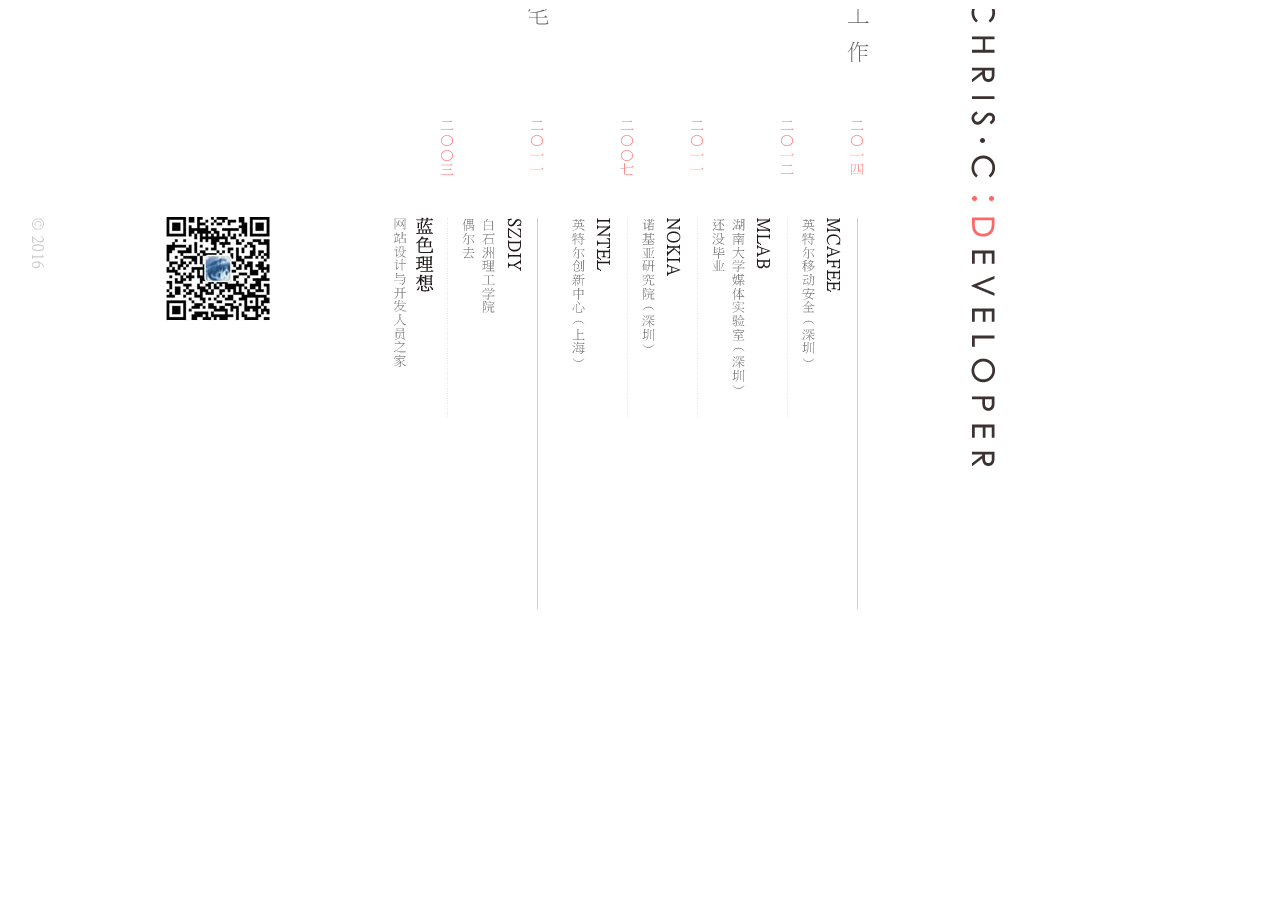
<file: index.htm>
<!DOCTYPE HTML PUBLIC "-//W3C//DTD HTML 4.01 Transitional//EN" "http://www.w3.org/TR/html4/loose.dtd">
<!-- saved from url=(0014)about:internet -->
<html>
<head>
<title>index.gif</title>
<meta http-equiv="Content-Type" content="text/html; charset=utf-8">
<!--Fireworks CS3 Dreamweaver CS3 target.  Created Sun Apr 10 14:54:14 GMT+0800 (China Standard Time) 2016-->
<script language="JavaScript">
<!--
function MM_findObj(n, d) { //v4.01
  var p,i,x;  if(!d) d=document; if((p=n.indexOf("?"))>0&&parent.frames.length) {
    d=parent.frames[n.substring(p+1)].document; n=n.substring(0,p);}
  if(!(x=d[n])&&d.all) x=d.all[n]; for (i=0;!x&&i<d.forms.length;i++) x=d.forms[i][n];
  for(i=0;!x&&d.layers&&i<d.layers.length;i++) x=MM_findObj(n,d.layers[i].document);
  if(!x && d.getElementById) x=d.getElementById(n); return x;
}
function MM_swapImage() { //v3.0
  var i,j=0,x,a=MM_swapImage.arguments; document.MM_sr=new Array; for(i=0;i<(a.length-2);i+=3)
   if ((x=MM_findObj(a[i]))!=null){document.MM_sr[j++]=x; if(!x.oSrc) x.oSrc=x.src; x.src=a[i+2];}
}
function MM_swapImgRestore() { //v3.0
  var i,x,a=document.MM_sr; for(i=0;a&&i<a.length&&(x=a[i])&&x.oSrc;i++) x.src=x.oSrc;
}

function MM_preloadImages() { //v3.0
  var d=document; if(d.images){ if(!d.MM_p) d.MM_p=new Array();
    var i,j=d.MM_p.length,a=MM_preloadImages.arguments; for(i=0; i<a.length; i++)
    if (a[i].indexOf("#")!=0){ d.MM_p[j]=new Image; d.MM_p[j++].src=a[i];}}
}

//-->
</script>
</head>
<body bgcolor="#ffffff" onLoad="MM_preloadImages('img/index_r1_c11_f2.gif','img/index_r2_c2_f2.jpg','img/index_r2_c4_f2.gif','img/index_r2_c5_f2.gif','img/index_r2_c6_f2.gif','img/index_r2_c7_f2.gif','img/index_r2_c8_f2.gif','img/index_r2_c9_f2.gif');">
<table border="0" cellpadding="0" cellspacing="0" width="1000">
<!-- fwtable fwsrc="feng4ever3.png" fwpage="页面 1" fwbase="index.gif" fwstyle="Dreamweaver" fwdocid = "1880592705" fwnested="0" -->
  <tr>
   <td><img src="img/spacer.gif" width="150" height="1" border="0" alt=""></td>
   <td><img src="img/spacer.gif" width="120" height="1" border="0" alt=""></td>
   <td><img src="img/spacer.gif" width="80" height="1" border="0" alt=""></td>
   <td><img src="img/spacer.gif" width="90" height="1" border="0" alt=""></td>
   <td><img src="img/spacer.gif" width="90" height="1" border="0" alt=""></td>
   <td><img src="img/spacer.gif" width="90" height="1" border="0" alt=""></td>
   <td><img src="img/spacer.gif" width="70" height="1" border="0" alt=""></td>
   <td><img src="img/spacer.gif" width="90" height="1" border="0" alt=""></td>
   <td><img src="img/spacer.gif" width="70" height="1" border="0" alt=""></td>
   <td><img src="img/spacer.gif" width="80" height="1" border="0" alt=""></td>
   <td><img src="img/spacer.gif" width="70" height="1" border="0" alt=""></td>
   <td><img src="img/spacer.gif" width="1" height="1" border="0" alt=""></td>
  </tr>

  <tr>
   <td colspan="10"><img name="index_r1_c1" src="img/index_r1_c1.gif" width="930" height="200" border="0" alt=""></td>
   <td rowspan="3"><a href="javascript:;" target="_blank" onMouseOut="MM_swapImgRestore();" onMouseOver="MM_swapImage('index_r1_c11','','img/index_r1_c11_f2.gif',1);"><img name="index_r1_c11" src="img/index_r1_c11.gif" width="70" height="600" border="0" alt=""></a></td>
   <td><img src="img/spacer.gif" width="1" height="200" border="0" alt=""></td>
  </tr>
  <tr>
   <td rowspan="2"><img name="index_r2_c1" src="img/index_r2_c1.gif" width="150" height="400" border="0" alt=""></td>
   <td><a href="javascript:;" target="_blank" onMouseOut="MM_swapImgRestore();" onMouseOver="MM_swapImage('index_r2_c2','','img/index_r2_c2_f2.jpg',1);"><img name="index_r2_c2" src="img/index_r2_c2.jpg" width="120" height="120" border="0" alt=""></a></td>
   <td rowspan="2"><img name="index_r2_c3" src="img/index_r2_c3.gif" width="80" height="400" border="0" alt=""></td>
   <td rowspan="2"><a href="http://www.blueidea.com" target="_blank" onMouseOut="MM_swapImgRestore();" onMouseOver="MM_swapImage('index_r2_c4','','img/index_r2_c4_f2.gif',1);"><img name="index_r2_c4" src="img/index_r2_c4.gif" width="90" height="400" border="0" alt=""></a></td>
   <td rowspan="2"><a href="http://www.szdiy.org" target="_blank" onMouseOut="MM_swapImgRestore();" onMouseOver="MM_swapImage('index_r2_c5','','img/index_r2_c5_f2.gif',1);"><img name="index_r2_c5" src="img/index_r2_c5.gif" width="90" height="400" border="0" alt=""></a></td>
   <td rowspan="2"><a href="http://www.intel.com" target="_blank" onMouseOut="MM_swapImgRestore();" onMouseOver="MM_swapImage('index_r2_c6','','img/index_r2_c6_f2.gif',1);"><img name="index_r2_c6" src="img/index_r2_c6.gif" width="90" height="400" border="0" alt=""></a></td>
   <td rowspan="2"><a href="http://www.nokia.com" target="_blank" onMouseOut="MM_swapImgRestore();" onMouseOver="MM_swapImage('index_r2_c7','','img/index_r2_c7_f2.gif',1);"><img name="index_r2_c7" src="img/index_r2_c7.gif" width="70" height="400" border="0" alt=""></a></td>
   <td rowspan="2"><a href="javascript:;" onMouseOut="MM_swapImgRestore();" onMouseOver="MM_swapImage('index_r2_c8','','img/index_r2_c8_f2.gif',1);"><img name="index_r2_c8" src="img/index_r2_c8.gif" width="90" height="400" border="0" alt=""></a></td>
   <td rowspan="2"><a href="http://www.intel.com" target="_blank" onMouseOut="MM_swapImgRestore();" onMouseOver="MM_swapImage('index_r2_c9','','img/index_r2_c9_f2.gif',1);"><img name="index_r2_c9" src="img/index_r2_c9.gif" width="70" height="400" border="0" alt=""></a></td>
   <td rowspan="2"><img name="index_r2_c10" src="img/index_r2_c10.gif" width="80" height="400" border="0" alt=""></td>
   <td><img src="img/spacer.gif" width="1" height="120" border="0" alt=""></td>
  </tr>
  <tr>
   <td><img name="index_r3_c2" src="img/index_r3_c2.gif" width="120" height="280" border="0" alt=""></td>
   <td><img src="img/spacer.gif" width="1" height="280" border="0" alt=""></td>
  </tr>
</table>
</body>
</html>
</file>
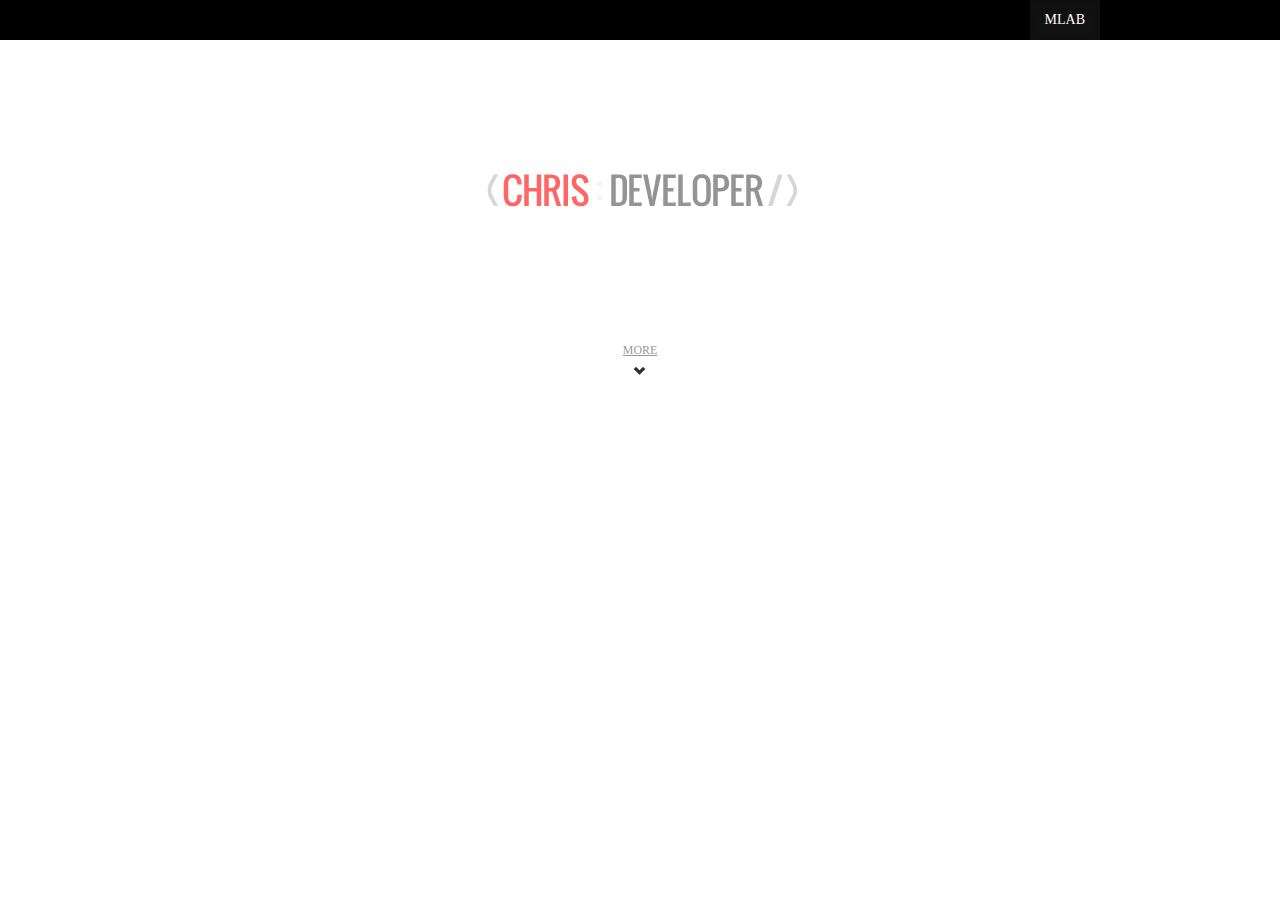
<file: archive/index.html>
<!DOCTYPE html>
<html lang="en">
<head>
  <meta charset="utf-8">
  <title>FENG4EVER / CHRIS.C</title>
  <meta name="viewport" content="width=device-width, initial-scale=1.0">
  <meta name="description" content="chris.c personal website">
  <meta name="author" content="feng4ever">

  <!-- Le styles -->
  <link href="css/bootstrap.12.min.css" rel="stylesheet">

  <style>
    body {font-family: "微软雅黑";color:#000;text-align:center;/*background:transparent url(img/body.png) no-repeat -100px top ;*/}
    a{color:#999;text-decoration: underline;}

    a.cc {margin-top:40px;height:300px;background:transparent url(img/logo.png) no-repeat center center ;}
    nav.cc,footer.cc {border-bottom:1px solid rgba(0,0,0,0.1);border-top:1px solid rgba(0,0,0,0.1);padding:4px 0;}
    nav.cc h2{font-size:18px;line-height:30px;font-weight: normal;color:#CCC}
    footer.cc a{font-size:18px;line-height:40px;font-weight: normal;color:#666}
    .navbar .brand{display:none;}
    .navbar-inverse .btn-navbar{background: #000;border-width:0;box-shadow:none}
    .navbar-inverse .navbar-inner{background: #000;border-width:0;box-shadow: none}
    .navbar-fixed-top{/*position: relative;*/}
    .WB_loginButton a.login_b {line-height: 40px;color:#FFF;}
    section.cc{padding-top: 40px;padding-bottom:20px;}
    article.cc{margin-bottom:40px;}
    article.cc h4{font-weight:bold; }
    article.cc aside h5{font-weight:normal; color:#CCC;text-align:right;}
    article.cc aside h6{font-weight:normal; color:rgba(122,122,122,0.5);text-align:right;}
    .footer-links{margin-bottom:160px;line-height:60px;color:#CCC}
    dd{margin:0;margin-bottom:10px;}
    dd:hover span{display: inline}
    dd span{display: none}
    blockquote p{font-size:14px;line-height: 20px;}
    #users_show{position: relative;}
    #users_show img{position:absolute;left:-70px;top:-10px;}
    a.cc{
      display: block;}
   i{
      -webkit-animation-name: idle; 
      -webkit-animation-duration: 1s;
      -webkit-animation-timing-function: ease-out;  
      -webkit-animation-direction: alternate;  
      -webkit-animation-iteration-count: 99999;  
    }
    @-webkit-keyframes idle {  
        0% {opacity:0; }  
        100% {opacity:100;}  
    }  
    @media (min-width: 980px){
        /*body>a.cc {background-position:60px center ;}*/  
        .navbar .nav{float:right}
    }
    @media (max-width: 979px){
        body{/*background:transparent url(img/body.png) no-repeat -200px top ;*/}
        body>a.cc {margin-top:0;height:320px;background-position:center center ;}
        .navbar .nav{padding:0 15px}
        .navbar .brand{margin-left:5px;}

    }
    @media (max-width: 767px){
        body{/*background:transparent url(img/body.png) no-repeat -300px top ;*/}
        body>a.cc a.page-next {float: right}
        body>a.cc a.page-prev {float: left}
        body>a.cc {height:220px;background:transparent url(img/logo.png) no-repeat center center ;}
        body>nav.cc h2{text-align: center}
    }
  </style>

  <!-- Le HTML5 shim, for IE6-8 support of HTML5 elements -->
  <!--[if lt IE 9]>
  <script src="http://html5shim.googlecode.com/svn/trunk/html5.js"></script>
  <![endif]-->
  <!--[if IE 6]>    
  <link href="css/ie6.min.css" rel="stylesheet">
  <![endif]-->
  <!-- Le fav and touch icons -->
  <link rel="shortcut icon" href="ico/favicon.ico">
  <link rel="apple-touch-icon-precomposed" sizes="144x144" href="ico/apple-touch-icon-144-precomposed.png">
  <link rel="apple-touch-icon-precomposed" sizes="114x114" href="ico/apple-touch-icon-114-precomposed.png">
  <link rel="apple-touch-icon-precomposed" sizes="72x72" href="ico/apple-touch-icon-72-precomposed.png">
  <link rel="apple-touch-icon-precomposed" href="ico/apple-touch-icon-57-precomposed.png"></head>
<body>


  <div class="navbar navbar-inverse navbar-fixed-top">
    <div class="navbar-inner">
      <div class="container">
        <a class="btn btn-navbar" data-toggle="collapse" data-target=".nav-collapse">
          <span class="icon-bar"></span>
          <span class="icon-bar"></span>
          <span class="icon-bar"></span>
        </a>
        <a class="brand " href="#"> <b>CHRIS.C</b>
        </a>
        <div id="wb_connect_btn" class="pull-left"></div>
        <div class="nav-collapse collapse">
          <ul class="nav">
            <li class="active" >
              <a href="?" >MLAB</a>
            </li>
          </ul>
        </div>
        
         </div>
    </div>
  </div>

  <a class="cc container" href="http://masklab.net"></a>
  <a class="container" href="http://masklab.net"><small>MORE</small><br/><i class="icon-chevron-down"></i></a>

  <!-- Le javascript
    ================================================== -->
  <!-- Placed at the end of the document so the pages load faster -->
  <script src="js/jquery.js"></script>
  <script src="js/bootstrap.min.js"></script>
  <script src="js/ie6.min.js"></script>

</body>
</html>
</file>
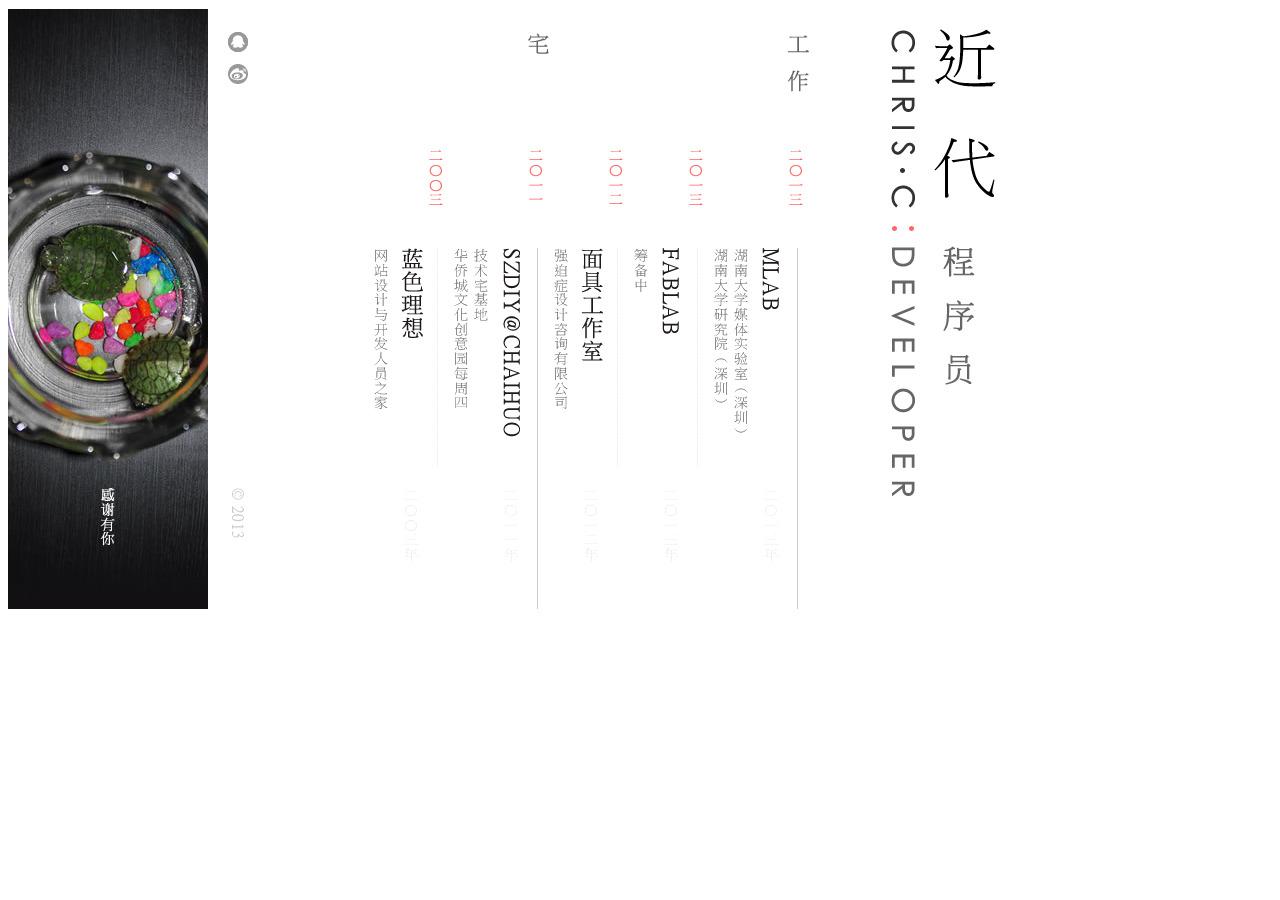
<file: v1/index.htm>
<!DOCTYPE HTML PUBLIC "-//W3C//DTD HTML 4.01 Transitional//EN" "http://www.w3.org/TR/html4/loose.dtd">
<!-- saved from url=(0014)about:internet -->
<html>
<head>
<title>index.gif</title>
<meta http-equiv="Content-Type" content="text/html; charset=utf-8">
<!--Fireworks CS3 Dreamweaver CS3 target.  Created Sun Mar 10 23:35:40 GMT+0800 2013-->
<script language="JavaScript">
<!--
function MM_findObj(n, d) { //v4.01
  var p,i,x;  if(!d) d=document; if((p=n.indexOf("?"))>0&&parent.frames.length) {
    d=parent.frames[n.substring(p+1)].document; n=n.substring(0,p);}
  if(!(x=d[n])&&d.all) x=d.all[n]; for (i=0;!x&&i<d.forms.length;i++) x=d.forms[i][n];
  for(i=0;!x&&d.layers&&i<d.layers.length;i++) x=MM_findObj(n,d.layers[i].document);
  if(!x && d.getElementById) x=d.getElementById(n); return x;
}
function MM_swapImage() { //v3.0
  var i,j=0,x,a=MM_swapImage.arguments; document.MM_sr=new Array; for(i=0;i<(a.length-2);i+=3)
   if ((x=MM_findObj(a[i]))!=null){document.MM_sr[j++]=x; if(!x.oSrc) x.oSrc=x.src; x.src=a[i+2];}
}
function MM_swapImgRestore() { //v3.0
  var i,x,a=document.MM_sr; for(i=0;a&&i<a.length&&(x=a[i])&&x.oSrc;i++) x.src=x.oSrc;
}

function MM_preloadImages() { //v3.0
  var d=document; if(d.images){ if(!d.MM_p) d.MM_p=new Array();
    var i,j=d.MM_p.length,a=MM_preloadImages.arguments; for(i=0; i<a.length; i++)
    if (a[i].indexOf("#")!=0){ d.MM_p[j]=new Image; d.MM_p[j++].src=a[i];}}
}

//-->
</script>
</head>
<body bgcolor="#ffffff" onLoad="MM_preloadImages('img/index_r2_c3_f2.gif','img/index_r4_c5_f2.gif','img/index_r4_c6_f2.gif','img/index_r4_c7_f2.gif','img/index_r4_c8_f2.gif','img/index_r4_c9_f2.gif');">
<table border="0" cellpadding="0" cellspacing="0" width="1000">
<!-- fwtable fwsrc="feng4ever1.png" fwpage="页面 1" fwbase="index.gif" fwstyle="Dreamweaver" fwdocid = "1880592705" fwnested="0" -->
  <tr>
   <td><img src="img/spacer.gif" width="200" height="1" border="0" alt=""></td>
   <td><img src="img/spacer.gif" width="20" height="1" border="0" alt=""></td>
   <td><img src="img/spacer.gif" width="20" height="1" border="0" alt=""></td>
   <td><img src="img/spacer.gif" width="110" height="1" border="0" alt=""></td>
   <td><img src="img/spacer.gif" width="80" height="1" border="0" alt=""></td>
   <td><img src="img/spacer.gif" width="100" height="1" border="0" alt=""></td>
   <td><img src="img/spacer.gif" width="80" height="1" border="0" alt=""></td>
   <td><img src="img/spacer.gif" width="80" height="1" border="0" alt=""></td>
   <td><img src="img/spacer.gif" width="100" height="1" border="0" alt=""></td>
   <td><img src="img/spacer.gif" width="210" height="1" border="0" alt=""></td>
   <td><img src="img/spacer.gif" width="1" height="1" border="0" alt=""></td>
  </tr>

  <tr>
   <td rowspan="4"><img name="index_r1_c1" src="img/index_r1_c1.jpg" width="200" height="600" border="0" alt=""></td>
   <td colspan="9"><img name="index_r1_c2" src="img/index_r1_c2.gif" width="800" height="55" border="0" alt=""></td>
   <td><img src="img/spacer.gif" width="1" height="55" border="0" alt=""></td>
  </tr>
  <tr>
   <td rowspan="3"><img name="index_r2_c2" src="img/index_r2_c2.gif" width="20" height="545" border="0" alt=""></td>
   <td><a href="http://weibo.com/feng4ever" target="_blank" onMouseOut="MM_swapImgRestore();" onMouseOver="MM_swapImage('index_r2_c3','','img/index_r2_c3_f2.gif',1);"><img name="index_r2_c3" src="img/index_r2_c3.gif" width="20" height="20" border="0" alt=""></a></td>
   <td rowspan="2" colspan="7"><img name="index_r2_c4" src="img/index_r2_c4.gif" width="760" height="145" border="0" alt=""></td>
   <td><img src="img/spacer.gif" width="1" height="20" border="0" alt=""></td>
  </tr>
  <tr>
   <td rowspan="2"><img name="index_r3_c3" src="img/index_r3_c3.gif" width="20" height="525" border="0" alt=""></td>
   <td><img src="img/spacer.gif" width="1" height="125" border="0" alt=""></td>
  </tr>
  <tr>
   <td><img name="index_r4_c4" src="img/index_r4_c4.gif" width="110" height="400" border="0" alt=""></td>
   <td><a href="http://bbs.blueidea.com" target="_blank" onMouseOut="MM_swapImgRestore();" onMouseOver="MM_swapImage('index_r4_c5','','img/index_r4_c5_f2.gif',1);"><img name="index_r4_c5" src="img/index_r4_c5.gif" width="80" height="400" border="0" alt=""></a></td>
   <td><a href="http://www.szdiy.org" target="_blank" onMouseOut="MM_swapImgRestore();" onMouseOver="MM_swapImage('index_r4_c6','','img/index_r4_c6_f2.gif',1);"><img name="index_r4_c6" src="img/index_r4_c6.gif" width="100" height="400" border="0" alt=""></a></td>
   <td><a href="http://masklab.net" target="_blank" onMouseOut="MM_swapImgRestore();" onMouseOver="MM_swapImage('index_r4_c7','','img/index_r4_c7_f2.gif',1);"><img name="index_r4_c7" src="img/index_r4_c7.gif" width="80" height="400" border="0" alt=""></a></td>
   <td><a href="javascript:;" onMouseOut="MM_swapImgRestore();" onMouseOver="MM_swapImage('index_r4_c8','','img/index_r4_c8_f2.gif',1);"><img name="index_r4_c8" src="img/index_r4_c8.gif" width="80" height="400" border="0" alt=""></a></td>
   <td><a href="http://mlab.cn" target="_blank" onMouseOut="MM_swapImgRestore();" onMouseOver="MM_swapImage('index_r4_c9','','img/index_r4_c9_f2.gif',1);"><img name="index_r4_c9" src="img/index_r4_c9.gif" width="100" height="400" border="0" alt=""></a></td>
   <td><img name="index_r4_c10" src="img/index_r4_c10.gif" width="210" height="400" border="0" alt=""></td>
   <td><img src="img/spacer.gif" width="1" height="400" border="0" alt=""></td>
  </tr>
</table>
</body>
</html>
</file>
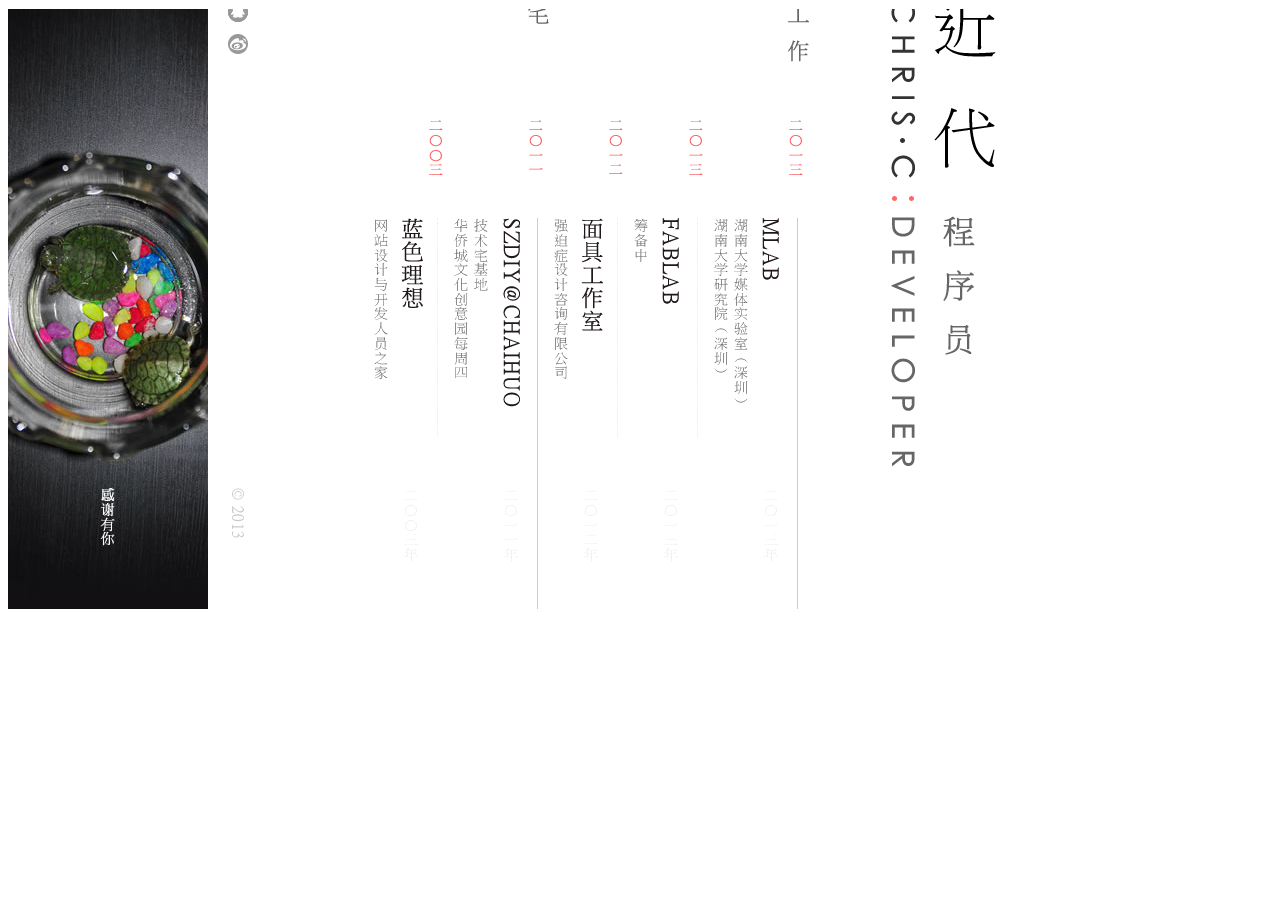
<file: v2/index.htm>
<!DOCTYPE HTML PUBLIC "-//W3C//DTD HTML 4.01 Transitional//EN" "http://www.w3.org/TR/html4/loose.dtd">
<!-- saved from url=(0014)about:internet -->
<html>
<head>
<title>index.gif</title>
<meta http-equiv="Content-Type" content="text/html; charset=utf-8">
<!--Fireworks CS3 Dreamweaver CS3 target.  Created Sun Mar 10 23:35:05 GMT+0800 2013-->
<script language="JavaScript">
<!--
function MM_findObj(n, d) { //v4.01
  var p,i,x;  if(!d) d=document; if((p=n.indexOf("?"))>0&&parent.frames.length) {
    d=parent.frames[n.substring(p+1)].document; n=n.substring(0,p);}
  if(!(x=d[n])&&d.all) x=d.all[n]; for (i=0;!x&&i<d.forms.length;i++) x=d.forms[i][n];
  for(i=0;!x&&d.layers&&i<d.layers.length;i++) x=MM_findObj(n,d.layers[i].document);
  if(!x && d.getElementById) x=d.getElementById(n); return x;
}
function MM_swapImage() { //v3.0
  var i,j=0,x,a=MM_swapImage.arguments; document.MM_sr=new Array; for(i=0;i<(a.length-2);i+=3)
   if ((x=MM_findObj(a[i]))!=null){document.MM_sr[j++]=x; if(!x.oSrc) x.oSrc=x.src; x.src=a[i+2];}
}
function MM_swapImgRestore() { //v3.0
  var i,x,a=document.MM_sr; for(i=0;a&&i<a.length&&(x=a[i])&&x.oSrc;i++) x.src=x.oSrc;
}

function MM_preloadImages() { //v3.0
  var d=document; if(d.images){ if(!d.MM_p) d.MM_p=new Array();
    var i,j=d.MM_p.length,a=MM_preloadImages.arguments; for(i=0; i<a.length; i++)
    if (a[i].indexOf("#")!=0){ d.MM_p[j]=new Image; d.MM_p[j++].src=a[i];}}
}

//-->
</script>
</head>
<body bgcolor="#ffffff" onLoad="MM_preloadImages('img/index_r2_c3_f2.gif','img/index_r4_c5_f2.gif','img/index_r4_c6_f2.gif','img/index_r4_c7_f2.gif','img/index_r4_c8_f2.gif','img/index_r4_c9_f2.gif');">
<table border="0" cellpadding="0" cellspacing="0" width="1000">
<!-- fwtable fwsrc="feng4ever1.png" fwpage="页面 1" fwbase="index.gif" fwstyle="Dreamweaver" fwdocid = "1880592705" fwnested="0" -->
  <tr>
   <td><img src="img/spacer.gif" width="200" height="1" border="0" alt=""></td>
   <td><img src="img/spacer.gif" width="20" height="1" border="0" alt=""></td>
   <td><img src="img/spacer.gif" width="20" height="1" border="0" alt=""></td>
   <td><img src="img/spacer.gif" width="110" height="1" border="0" alt=""></td>
   <td><img src="img/spacer.gif" width="80" height="1" border="0" alt=""></td>
   <td><img src="img/spacer.gif" width="100" height="1" border="0" alt=""></td>
   <td><img src="img/spacer.gif" width="80" height="1" border="0" alt=""></td>
   <td><img src="img/spacer.gif" width="80" height="1" border="0" alt=""></td>
   <td><img src="img/spacer.gif" width="100" height="1" border="0" alt=""></td>
   <td><img src="img/spacer.gif" width="210" height="1" border="0" alt=""></td>
   <td><img src="img/spacer.gif" width="1" height="1" border="0" alt=""></td>
  </tr>

  <tr>
   <td rowspan="4"><img name="index_r1_c1" src="img/index_r1_c1.jpg" width="200" height="600" border="0" alt=""></td>
   <td colspan="9"><img name="index_r1_c2" src="img/index_r1_c2.gif" width="800" height="25" border="0" alt=""></td>
   <td><img src="img/spacer.gif" width="1" height="25" border="0" alt=""></td>
  </tr>
  <tr>
   <td rowspan="3"><img name="index_r2_c2" src="img/index_r2_c2.gif" width="20" height="575" border="0" alt=""></td>
   <td><a href="http://weibo.com/feng4ever" target="_blank" onMouseOut="MM_swapImgRestore();" onMouseOver="MM_swapImage('index_r2_c3','','img/index_r2_c3_f2.gif',1);"><img name="index_r2_c3" src="img/index_r2_c3.gif" width="20" height="20" border="0" alt=""></a></td>
   <td rowspan="2" colspan="7"><img name="index_r2_c4" src="img/index_r2_c4.gif" width="760" height="175" border="0" alt=""></td>
   <td><img src="img/spacer.gif" width="1" height="20" border="0" alt=""></td>
  </tr>
  <tr>
   <td rowspan="2"><img name="index_r3_c3" src="img/index_r3_c3.gif" width="20" height="555" border="0" alt=""></td>
   <td><img src="img/spacer.gif" width="1" height="155" border="0" alt=""></td>
  </tr>
  <tr>
   <td><img name="index_r4_c4" src="img/index_r4_c4.gif" width="110" height="400" border="0" alt=""></td>
   <td><a href="http://bbs.blueidea.com" target="_blank" onMouseOut="MM_swapImgRestore();" onMouseOver="MM_swapImage('index_r4_c5','','img/index_r4_c5_f2.gif',1);"><img name="index_r4_c5" src="img/index_r4_c5.gif" width="80" height="400" border="0" alt=""></a></td>
   <td><a href="http://www.szdiy.org" target="_blank" onMouseOut="MM_swapImgRestore();" onMouseOver="MM_swapImage('index_r4_c6','','img/index_r4_c6_f2.gif',1);"><img name="index_r4_c6" src="img/index_r4_c6.gif" width="100" height="400" border="0" alt=""></a></td>
   <td><a href="http://masklab.net" target="_blank" onMouseOut="MM_swapImgRestore();" onMouseOver="MM_swapImage('index_r4_c7','','img/index_r4_c7_f2.gif',1);"><img name="index_r4_c7" src="img/index_r4_c7.gif" width="80" height="400" border="0" alt=""></a></td>
   <td><a href="javascript:;" onMouseOut="MM_swapImgRestore();" onMouseOver="MM_swapImage('index_r4_c8','','img/index_r4_c8_f2.gif',1);"><img name="index_r4_c8" src="img/index_r4_c8.gif" width="80" height="400" border="0" alt=""></a></td>
   <td><a href="http://mlab.cn" target="_blank" onMouseOut="MM_swapImgRestore();" onMouseOver="MM_swapImage('index_r4_c9','','img/index_r4_c9_f2.gif',1);"><img name="index_r4_c9" src="img/index_r4_c9.gif" width="100" height="400" border="0" alt=""></a></td>
   <td><img name="index_r4_c10" src="img/index_r4_c10.gif" width="210" height="400" border="0" alt=""></td>
   <td><img src="img/spacer.gif" width="1" height="400" border="0" alt=""></td>
  </tr>
</table>
</body>
</html>
</file>
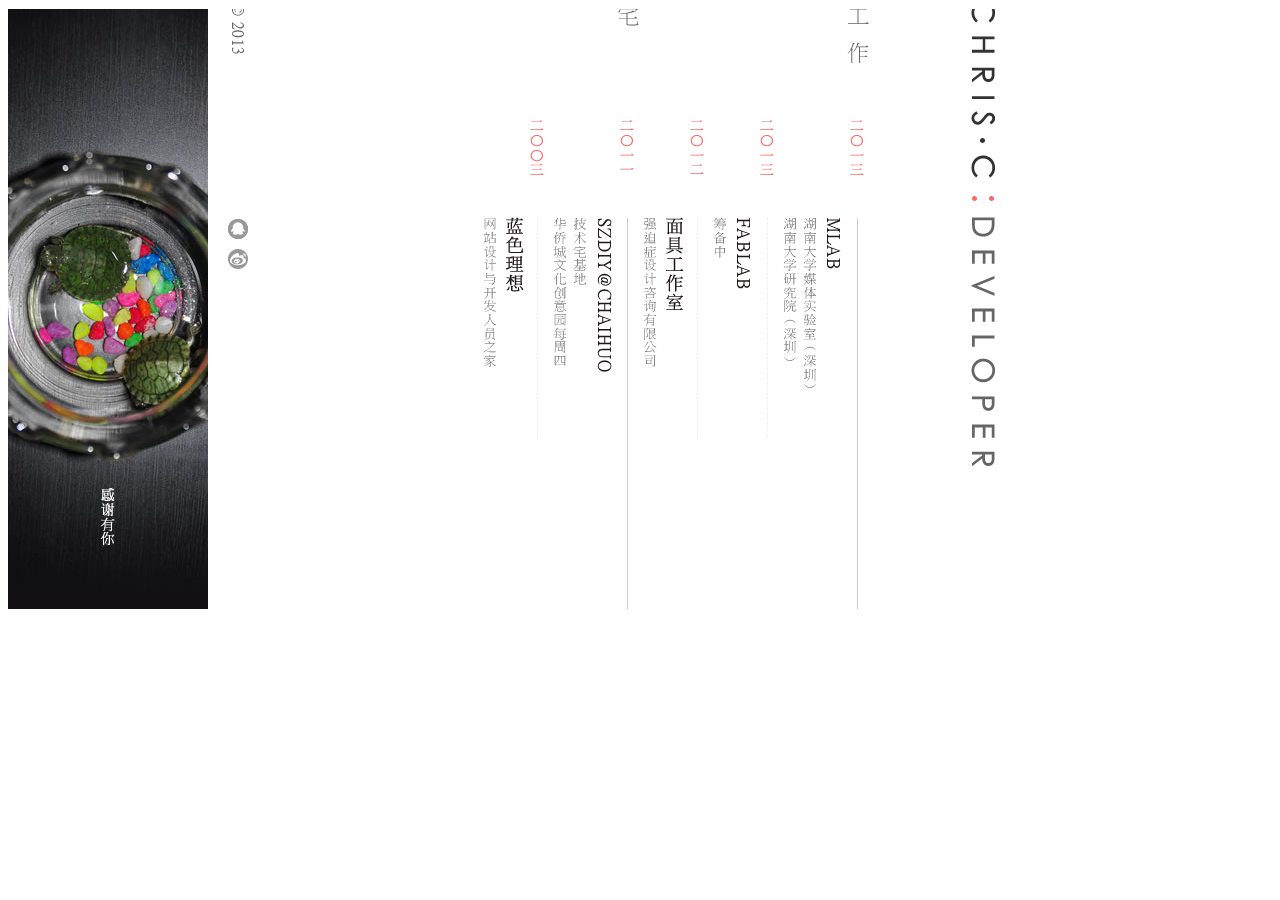
<file: v3/index.htm>
<!DOCTYPE HTML PUBLIC "-//W3C//DTD HTML 4.01 Transitional//EN" "http://www.w3.org/TR/html4/loose.dtd">
<!-- saved from url=(0014)about:internet -->
<html>
<head>
<title>index.gif</title>
<meta http-equiv="Content-Type" content="text/html; charset=utf-8">
<!--Fireworks CS3 Dreamweaver CS3 target.  Created Mon Mar 11 00:13:32 GMT+0800 2013-->
<script language="JavaScript">
<!--
function MM_findObj(n, d) { //v4.01
  var p,i,x;  if(!d) d=document; if((p=n.indexOf("?"))>0&&parent.frames.length) {
    d=parent.frames[n.substring(p+1)].document; n=n.substring(0,p);}
  if(!(x=d[n])&&d.all) x=d.all[n]; for (i=0;!x&&i<d.forms.length;i++) x=d.forms[i][n];
  for(i=0;!x&&d.layers&&i<d.layers.length;i++) x=MM_findObj(n,d.layers[i].document);
  if(!x && d.getElementById) x=d.getElementById(n); return x;
}
function MM_swapImage() { //v3.0
  var i,j=0,x,a=MM_swapImage.arguments; document.MM_sr=new Array; for(i=0;i<(a.length-2);i+=3)
   if ((x=MM_findObj(a[i]))!=null){document.MM_sr[j++]=x; if(!x.oSrc) x.oSrc=x.src; x.src=a[i+2];}
}
function MM_swapImgRestore() { //v3.0
  var i,x,a=document.MM_sr; for(i=0;a&&i<a.length&&(x=a[i])&&x.oSrc;i++) x.src=x.oSrc;
}

function MM_preloadImages() { //v3.0
  var d=document; if(d.images){ if(!d.MM_p) d.MM_p=new Array();
    var i,j=d.MM_p.length,a=MM_preloadImages.arguments; for(i=0; i<a.length; i++)
    if (a[i].indexOf("#")!=0){ d.MM_p[j]=new Image; d.MM_p[j++].src=a[i];}}
}

//-->
</script>
</head>
<body bgcolor="#ffffff" onLoad="MM_preloadImages('img/index_r2_c5_f2.gif','img/index_r2_c6_f2.gif','img/index_r2_c7_f2.gif','img/index_r2_c8_f2.gif','img/index_r2_c9_f2.gif','img/index_r3_c3_f2.gif');">
<table border="0" cellpadding="0" cellspacing="0" width="1000">
<!-- fwtable fwsrc="feng4ever2.png" fwpage="页面 1" fwbase="index.gif" fwstyle="Dreamweaver" fwdocid = "1880592705" fwnested="0" -->
  <tr>
   <td><img src="img/spacer.gif" width="200" height="1" border="0" alt=""></td>
   <td><img src="img/spacer.gif" width="20" height="1" border="0" alt=""></td>
   <td><img src="img/spacer.gif" width="20" height="1" border="0" alt=""></td>
   <td><img src="img/spacer.gif" width="220" height="1" border="0" alt=""></td>
   <td><img src="img/spacer.gif" width="70" height="1" border="0" alt=""></td>
   <td><img src="img/spacer.gif" width="90" height="1" border="0" alt=""></td>
   <td><img src="img/spacer.gif" width="70" height="1" border="0" alt=""></td>
   <td><img src="img/spacer.gif" width="70" height="1" border="0" alt=""></td>
   <td><img src="img/spacer.gif" width="90" height="1" border="0" alt=""></td>
   <td><img src="img/spacer.gif" width="150" height="1" border="0" alt=""></td>
   <td><img src="img/spacer.gif" width="1" height="1" border="0" alt=""></td>
  </tr>

  <tr>
   <td rowspan="4"><img name="index_r1_c1" src="img/index_r1_c1.jpg" width="200" height="600" border="0" alt=""></td>
   <td colspan="9"><img name="index_r1_c2" src="img/index_r1_c2.gif" width="800" height="200" border="0" alt=""></td>
   <td><img src="img/spacer.gif" width="1" height="200" border="0" alt=""></td>
  </tr>
  <tr>
   <td colspan="3"><img name="index_r2_c2" src="img/index_r2_c2.gif" width="260" height="40" border="0" alt=""></td>
   <td rowspan="3"><a href="http://bbs.blueidea.com" target="_blank" onMouseOut="MM_swapImgRestore();" onMouseOver="MM_swapImage('index_r2_c5','','img/index_r2_c5_f2.gif',1);"><img name="index_r2_c5" src="img/index_r2_c5.gif" width="70" height="400" border="0" alt=""></a></td>
   <td rowspan="3"><a href="http://www.szdiy.org" target="_blank" onMouseOut="MM_swapImgRestore();" onMouseOver="MM_swapImage('index_r2_c6','','img/index_r2_c6_f2.gif',1);"><img name="index_r2_c6" src="img/index_r2_c6.gif" width="90" height="400" border="0" alt=""></a></td>
   <td rowspan="3"><a href="http://masklab.net" target="_blank" onMouseOut="MM_swapImgRestore();" onMouseOver="MM_swapImage('index_r2_c7','','img/index_r2_c7_f2.gif',1);"><img name="index_r2_c7" src="img/index_r2_c7.gif" width="70" height="400" border="0" alt=""></a></td>
   <td rowspan="3"><a href="javascript:;" onMouseOut="MM_swapImgRestore();" onMouseOver="MM_swapImage('index_r2_c8','','img/index_r2_c8_f2.gif',1);"><img name="index_r2_c8" src="img/index_r2_c8.gif" width="70" height="400" border="0" alt=""></a></td>
   <td rowspan="3"><a href="http://mlab.cn" target="_blank" onMouseOut="MM_swapImgRestore();" onMouseOver="MM_swapImage('index_r2_c9','','img/index_r2_c9_f2.gif',1);"><img name="index_r2_c9" src="img/index_r2_c9.gif" width="90" height="400" border="0" alt=""></a></td>
   <td rowspan="3"><img name="index_r2_c10" src="img/index_r2_c10.gif" width="150" height="400" border="0" alt=""></td>
   <td><img src="img/spacer.gif" width="1" height="40" border="0" alt=""></td>
  </tr>
  <tr>
   <td rowspan="2"><img name="index_r3_c2" src="img/index_r3_c2.gif" width="20" height="360" border="0" alt=""></td>
   <td><a href="http://weibo.com/feng4ever" target="_blank" onMouseOut="MM_swapImgRestore();" onMouseOver="MM_swapImage('index_r3_c3','','img/index_r3_c3_f2.gif',1);"><img name="index_r3_c3" src="img/index_r3_c3.gif" width="20" height="20" border="0" alt=""></a></td>
   <td rowspan="2"><img name="index_r3_c4" src="img/index_r3_c4.gif" width="220" height="360" border="0" alt=""></td>
   <td><img src="img/spacer.gif" width="1" height="20" border="0" alt=""></td>
  </tr>
  <tr>
   <td><img name="index_r4_c3" src="img/index_r4_c3.gif" width="20" height="340" border="0" alt=""></td>
   <td><img src="img/spacer.gif" width="1" height="340" border="0" alt=""></td>
  </tr>
</table>
</body>
</html>
</file>
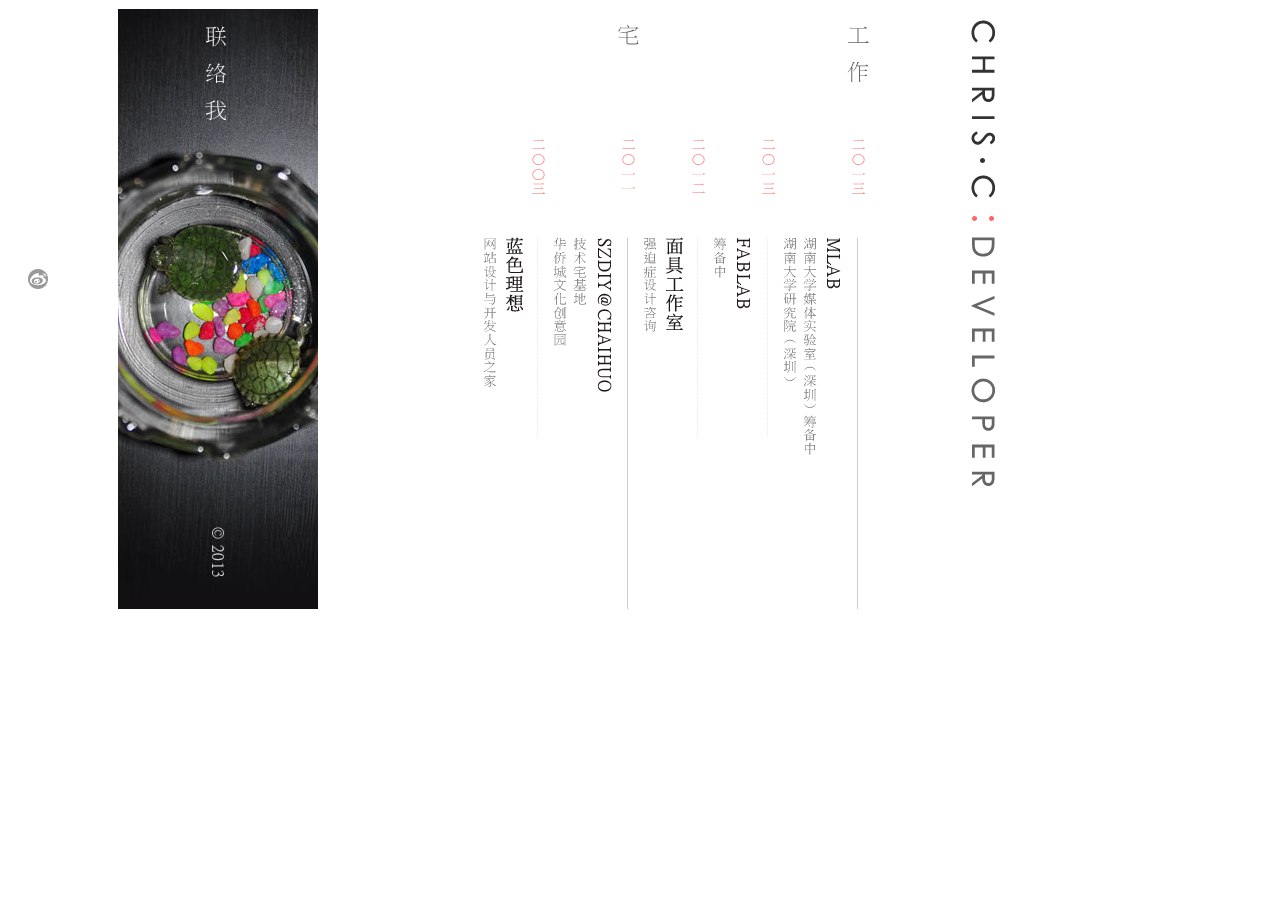
<file: v4/index.htm>
<!DOCTYPE HTML PUBLIC "-//W3C//DTD HTML 4.01 Transitional//EN" "http://www.w3.org/TR/html4/loose.dtd">
<!-- saved from url=(0014)about:internet -->
<html>
<head>
<title>index.gif</title>
<meta http-equiv="Content-Type" content="text/html; charset=utf-8">
<!--Fireworks CS3 Dreamweaver CS3 target.  Created Mon Mar 11 00:57:00 GMT+0800 2013-->
<script language="JavaScript">
<!--
function MM_findObj(n, d) { //v4.01
  var p,i,x;  if(!d) d=document; if((p=n.indexOf("?"))>0&&parent.frames.length) {
    d=parent.frames[n.substring(p+1)].document; n=n.substring(0,p);}
  if(!(x=d[n])&&d.all) x=d.all[n]; for (i=0;!x&&i<d.forms.length;i++) x=d.forms[i][n];
  for(i=0;!x&&d.layers&&i<d.layers.length;i++) x=MM_findObj(n,d.layers[i].document);
  if(!x && d.getElementById) x=d.getElementById(n); return x;
}
function MM_swapImage() { //v3.0
  var i,j=0,x,a=MM_swapImage.arguments; document.MM_sr=new Array; for(i=0;i<(a.length-2);i+=3)
   if ((x=MM_findObj(a[i]))!=null){document.MM_sr[j++]=x; if(!x.oSrc) x.oSrc=x.src; x.src=a[i+2];}
}
function MM_swapImgRestore() { //v3.0
  var i,x,a=document.MM_sr; for(i=0;a&&i<a.length&&(x=a[i])&&x.oSrc;i++) x.src=x.oSrc;
}

function MM_preloadImages() { //v3.0
  var d=document; if(d.images){ if(!d.MM_p) d.MM_p=new Array();
    var i,j=d.MM_p.length,a=MM_preloadImages.arguments; for(i=0; i<a.length; i++)
    if (a[i].indexOf("#")!=0){ d.MM_p[j]=new Image; d.MM_p[j++].src=a[i];}}
}

//-->
</script>
</head>
<body bgcolor="#ffffff" onLoad="MM_preloadImages('img/index_r2_c6_f2.gif','img/index_r2_c7_f2.gif','img/index_r2_c8_f2.gif','img/index_r2_c9_f2.gif','img/index_r2_c10_f2.gif','img/index_r3_c2_f2.gif');">
<table border="0" cellpadding="0" cellspacing="0" width="1000">
<!-- fwtable fwsrc="feng4ever2.png" fwpage="页面 1" fwbase="index.gif" fwstyle="Dreamweaver" fwdocid = "1880592705" fwnested="0" -->
  <tr>
   <td><img src="img/spacer.gif" width="20" height="1" border="0" alt=""></td>
   <td><img src="img/spacer.gif" width="20" height="1" border="0" alt=""></td>
   <td><img src="img/spacer.gif" width="70" height="1" border="0" alt=""></td>
   <td><img src="img/spacer.gif" width="200" height="1" border="0" alt=""></td>
   <td><img src="img/spacer.gif" width="150" height="1" border="0" alt=""></td>
   <td><img src="img/spacer.gif" width="70" height="1" border="0" alt=""></td>
   <td><img src="img/spacer.gif" width="90" height="1" border="0" alt=""></td>
   <td><img src="img/spacer.gif" width="70" height="1" border="0" alt=""></td>
   <td><img src="img/spacer.gif" width="70" height="1" border="0" alt=""></td>
   <td><img src="img/spacer.gif" width="90" height="1" border="0" alt=""></td>
   <td><img src="img/spacer.gif" width="150" height="1" border="0" alt=""></td>
   <td><img src="img/spacer.gif" width="1" height="1" border="0" alt=""></td>
  </tr>

  <tr>
   <td rowspan="2" colspan="3"><img name="index_r1_c1" src="img/index_r1_c1.gif" width="110" height="260" border="0" alt=""></td>
   <td rowspan="4"><a href="http://weibo.com/feng4ever" target="_blank"><img name="index_r1_c4" src="img/index_r1_c4.jpg" width="200" height="600" border="0" alt=""></a></td>
   <td colspan="7"><img name="index_r1_c5" src="img/index_r1_c5.gif" width="690" height="200" border="0" alt=""></td>
   <td><img src="img/spacer.gif" width="1" height="200" border="0" alt=""></td>
  </tr>
  <tr>
   <td rowspan="3"><img name="index_r2_c5" src="img/index_r2_c5.gif" width="150" height="400" border="0" alt=""></td>
   <td rowspan="3"><a href="http://bbs.blueidea.com" target="_blank" onMouseOut="MM_swapImgRestore();" onMouseOver="MM_swapImage('index_r2_c6','','img/index_r2_c6_f2.gif',1);"><img name="index_r2_c6" src="img/index_r2_c6.gif" width="70" height="400" border="0" alt=""></a></td>
   <td rowspan="3"><a href="http://www.szdiy.org" target="_blank" onMouseOut="MM_swapImgRestore();" onMouseOver="MM_swapImage('index_r2_c7','','img/index_r2_c7_f2.gif',1);"><img name="index_r2_c7" src="img/index_r2_c7.gif" width="90" height="400" border="0" alt=""></a></td>
   <td rowspan="3"><a href="http://masklab.net" target="_blank" onMouseOut="MM_swapImgRestore();" onMouseOver="MM_swapImage('index_r2_c8','','img/index_r2_c8_f2.gif',1);"><img name="index_r2_c8" src="img/index_r2_c8.gif" width="70" height="400" border="0" alt=""></a></td>
   <td rowspan="3"><a href="javascript:;" onMouseOut="MM_swapImgRestore();" onMouseOver="MM_swapImage('index_r2_c9','','img/index_r2_c9_f2.gif',1);"><img name="index_r2_c9" src="img/index_r2_c9.gif" width="70" height="400" border="0" alt=""></a></td>
   <td rowspan="3"><a href="http://mlab.cn" target="_blank" onMouseOut="MM_swapImgRestore();" onMouseOver="MM_swapImage('index_r2_c10','','img/index_r2_c10_f2.gif',1);"><img name="index_r2_c10" src="img/index_r2_c10.gif" width="90" height="400" border="0" alt=""></a></td>
   <td rowspan="3"><img name="index_r2_c11" src="img/index_r2_c11.gif" width="150" height="400" border="0" alt=""></td>
   <td><img src="img/spacer.gif" width="1" height="60" border="0" alt=""></td>
  </tr>
  <tr>
   <td rowspan="2"><img name="index_r3_c1" src="img/index_r3_c1.gif" width="20" height="340" border="0" alt=""></td>
   <td><a href="http://weibo.com/feng4ever" target="_blank" onMouseOut="MM_swapImgRestore();" onMouseOver="MM_swapImage('index_r3_c2','','img/index_r3_c2_f2.gif',1);"><img name="index_r3_c2" src="img/index_r3_c2.gif" width="20" height="20" border="0" alt=""></a></td>
   <td rowspan="2"><img name="index_r3_c3" src="img/index_r3_c3.gif" width="70" height="340" border="0" alt=""></td>
   <td><img src="img/spacer.gif" width="1" height="20" border="0" alt=""></td>
  </tr>
  <tr>
   <td><img name="index_r4_c2" src="img/index_r4_c2.gif" width="20" height="320" border="0" alt=""></td>
   <td><img src="img/spacer.gif" width="1" height="320" border="0" alt=""></td>
  </tr>
</table>
</body>
</html>
</file>
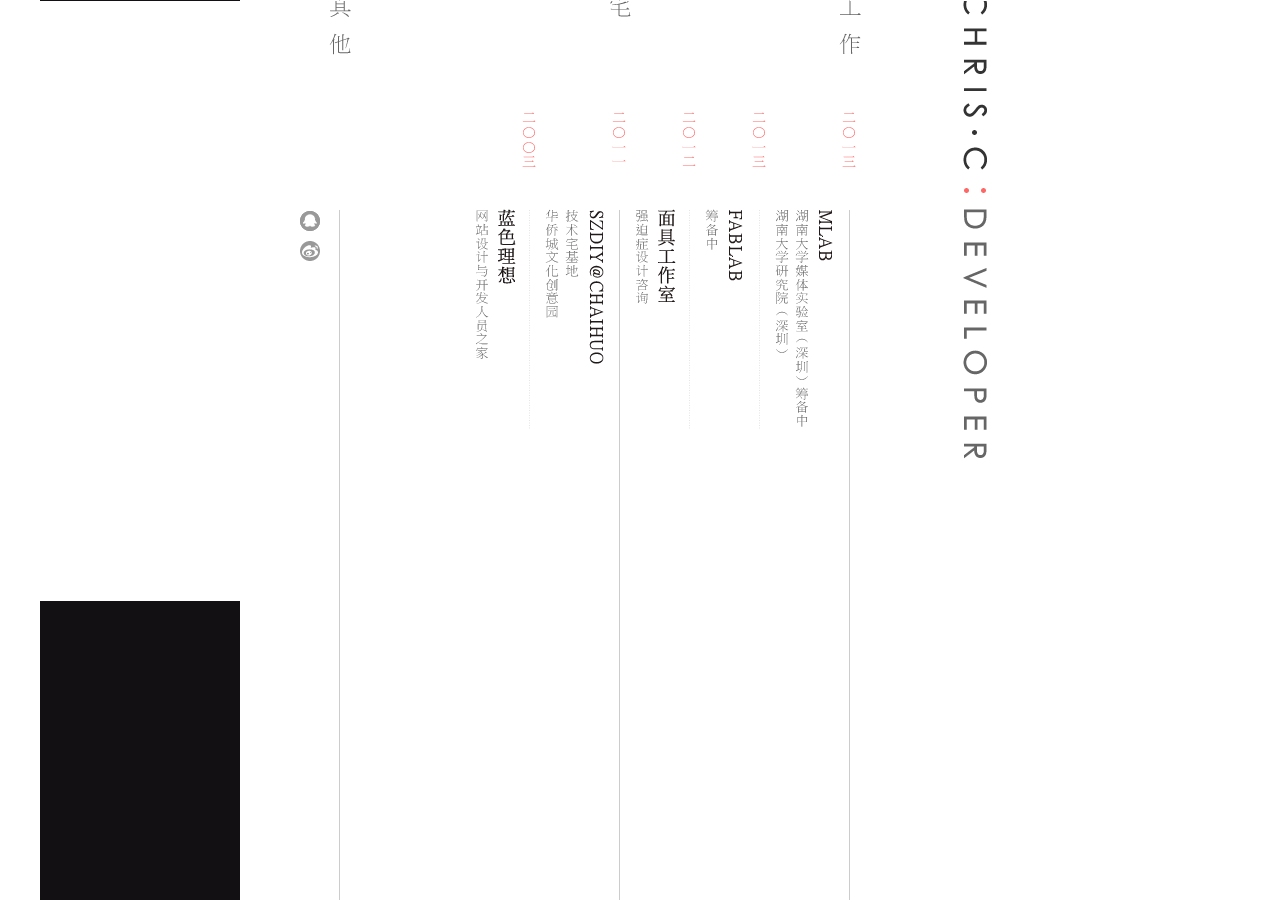
<file: v5/index.htm>
<!DOCTYPE HTML PUBLIC "-//W3C//DTD HTML 4.01 Transitional//EN" "http://www.w3.org/TR/html4/loose.dtd">
<!-- saved from url=(0014)about:internet -->
<html>
<head>
<title>index.gif</title>
<meta http-equiv="Content-Type" content="text/html; charset=utf-8">
<!--Fireworks CS3 Dreamweaver CS3 target.  Created Mon Mar 11 00:46:22 GMT+0800 2013-->
<script language="JavaScript">
<!--
function MM_findObj(n, d) { //v4.01
  var p,i,x;  if(!d) d=document; if((p=n.indexOf("?"))>0&&parent.frames.length) {
    d=parent.frames[n.substring(p+1)].document; n=n.substring(0,p);}
  if(!(x=d[n])&&d.all) x=d.all[n]; for (i=0;!x&&i<d.forms.length;i++) x=d.forms[i][n];
  for(i=0;!x&&d.layers&&i<d.layers.length;i++) x=MM_findObj(n,d.layers[i].document);
  if(!x && d.getElementById) x=d.getElementById(n); return x;
}
function MM_swapImage() { //v3.0
  var i,j=0,x,a=MM_swapImage.arguments; document.MM_sr=new Array; for(i=0;i<(a.length-2);i+=3)
   if ((x=MM_findObj(a[i]))!=null){document.MM_sr[j++]=x; if(!x.oSrc) x.oSrc=x.src; x.src=a[i+2];}
}
function MM_swapImgRestore() { //v3.0
  var i,x,a=document.MM_sr; for(i=0;a&&i<a.length&&(x=a[i])&&x.oSrc;i++) x.src=x.oSrc;
}

function MM_preloadImages() { //v3.0
  var d=document; if(d.images){ if(!d.MM_p) d.MM_p=new Array();
    var i,j=d.MM_p.length,a=MM_preloadImages.arguments; for(i=0; i<a.length; i++)
    if (a[i].indexOf("#")!=0){ d.MM_p[j]=new Image; d.MM_p[j++].src=a[i];}}
}

//-->
</script>
</head>
<body  style="padding:0;margin:0;background:transparent url('img/bg.gif') repeat-y left top" bgcolor="#ffffff" onLoad="MM_preloadImages('img/index_r2_c6_f2.gif','img/index_r2_c7_f2.gif','img/index_r2_c8_f2.gif','img/index_r2_c9_f2.gif','img/index_r2_c10_f2.gif','img/index_r3_c4_f2.gif');">
<table border="0" cellpadding="0" cellspacing="0" width="1000">
<!-- fwtable fwsrc="feng4ever2.png" fwpage="页面 1" fwbase="index.gif" fwstyle="Dreamweaver" fwdocid = "1880592705" fwnested="0" -->
  <tr>
   <td><img src="img/spacer.gif" width="40" height="1" border="0" alt=""></td>
   <td><img src="img/spacer.gif" width="200" height="1" border="0" alt=""></td>
   <td><img src="img/spacer.gif" width="60" height="1" border="0" alt=""></td>
   <td><img src="img/spacer.gif" width="20" height="1" border="0" alt=""></td>
   <td><img src="img/spacer.gif" width="140" height="1" border="0" alt=""></td>
   <td><img src="img/spacer.gif" width="70" height="1" border="0" alt=""></td>
   <td><img src="img/spacer.gif" width="90" height="1" border="0" alt=""></td>
   <td><img src="img/spacer.gif" width="70" height="1" border="0" alt=""></td>
   <td><img src="img/spacer.gif" width="70" height="1" border="0" alt=""></td>
   <td><img src="img/spacer.gif" width="90" height="1" border="0" alt=""></td>
   <td><img src="img/spacer.gif" width="150" height="1" border="0" alt=""></td>
   <td><img src="img/spacer.gif" width="1" height="1" border="0" alt=""></td>
  </tr>

  <tr>
   <td rowspan="4"><img name="index_r1_c1" src="img/index_r1_c1.gif" width="40" height="600" border="0" alt=""></td>
   <td rowspan="4"><a href="http://weibo.com/feng4ever" target="_blank"><img name="index_r1_c2" src="img/index_r1_c2.jpg" width="200" height="600" border="0" alt=""></a></td>
   <td colspan="9"><img name="index_r1_c3" src="img/index_r1_c3.gif" width="760" height="200" border="0" alt=""></td>
   <td><img src="img/spacer.gif" width="1" height="200" border="0" alt=""></td>
  </tr>
  <tr>
   <td colspan="3"><img name="index_r2_c3" src="img/index_r2_c3.gif" width="220" height="40" border="0" alt=""></td>
   <td rowspan="3"><a href="http://bbs.blueidea.com" target="_blank" onMouseOut="MM_swapImgRestore();" onMouseOver="MM_swapImage('index_r2_c6','','img/index_r2_c6_f2.gif',1);"><img name="index_r2_c6" src="img/index_r2_c6.gif" width="70" height="400" border="0" alt=""></a></td>
   <td rowspan="3"><a href="http://www.szdiy.org" target="_blank" onMouseOut="MM_swapImgRestore();" onMouseOver="MM_swapImage('index_r2_c7','','img/index_r2_c7_f2.gif',1);"><img name="index_r2_c7" src="img/index_r2_c7.gif" width="90" height="400" border="0" alt=""></a></td>
   <td rowspan="3"><a href="http://masklab.net" target="_blank" onMouseOut="MM_swapImgRestore();" onMouseOver="MM_swapImage('index_r2_c8','','img/index_r2_c8_f2.gif',1);"><img name="index_r2_c8" src="img/index_r2_c8.gif" width="70" height="400" border="0" alt=""></a></td>
   <td rowspan="3"><a href="javascript:;" onMouseOut="MM_swapImgRestore();" onMouseOver="MM_swapImage('index_r2_c9','','img/index_r2_c9_f2.gif',1);"><img name="index_r2_c9" src="img/index_r2_c9.gif" width="70" height="400" border="0" alt=""></a></td>
   <td rowspan="3"><a href="http://mlab.cn" target="_blank" onMouseOut="MM_swapImgRestore();" onMouseOver="MM_swapImage('index_r2_c10','','img/index_r2_c10_f2.gif',1);"><img name="index_r2_c10" src="img/index_r2_c10.gif" width="90" height="400" border="0" alt=""></a></td>
   <td rowspan="3"><img name="index_r2_c11" src="img/index_r2_c11.gif" width="150" height="400" border="0" alt=""></td>
   <td><img src="img/spacer.gif" width="1" height="40" border="0" alt=""></td>
  </tr>
  <tr>
   <td rowspan="2"><img name="index_r3_c3" src="img/index_r3_c3.gif" width="60" height="360" border="0" alt=""></td>
   <td><a href="http://weibo.com/feng4ever" target="_blank" onMouseOut="MM_swapImgRestore();" onMouseOver="MM_swapImage('index_r3_c4','','img/index_r3_c4_f2.gif',1);"><img name="index_r3_c4" src="img/index_r3_c4.gif" width="20" height="20" border="0" alt=""></a></td>
   <td rowspan="2"><img name="index_r3_c5" src="img/index_r3_c5.gif" width="140" height="360" border="0" alt=""></td>
   <td><img src="img/spacer.gif" width="1" height="20" border="0" alt=""></td>
  </tr>
  <tr>
   <td><img name="index_r4_c4" src="img/index_r4_c4.gif" width="20" height="340" border="0" alt=""></td>
   <td><img src="img/spacer.gif" width="1" height="340" border="0" alt=""></td>
  </tr>
</table>
</body>
</html>
</file>
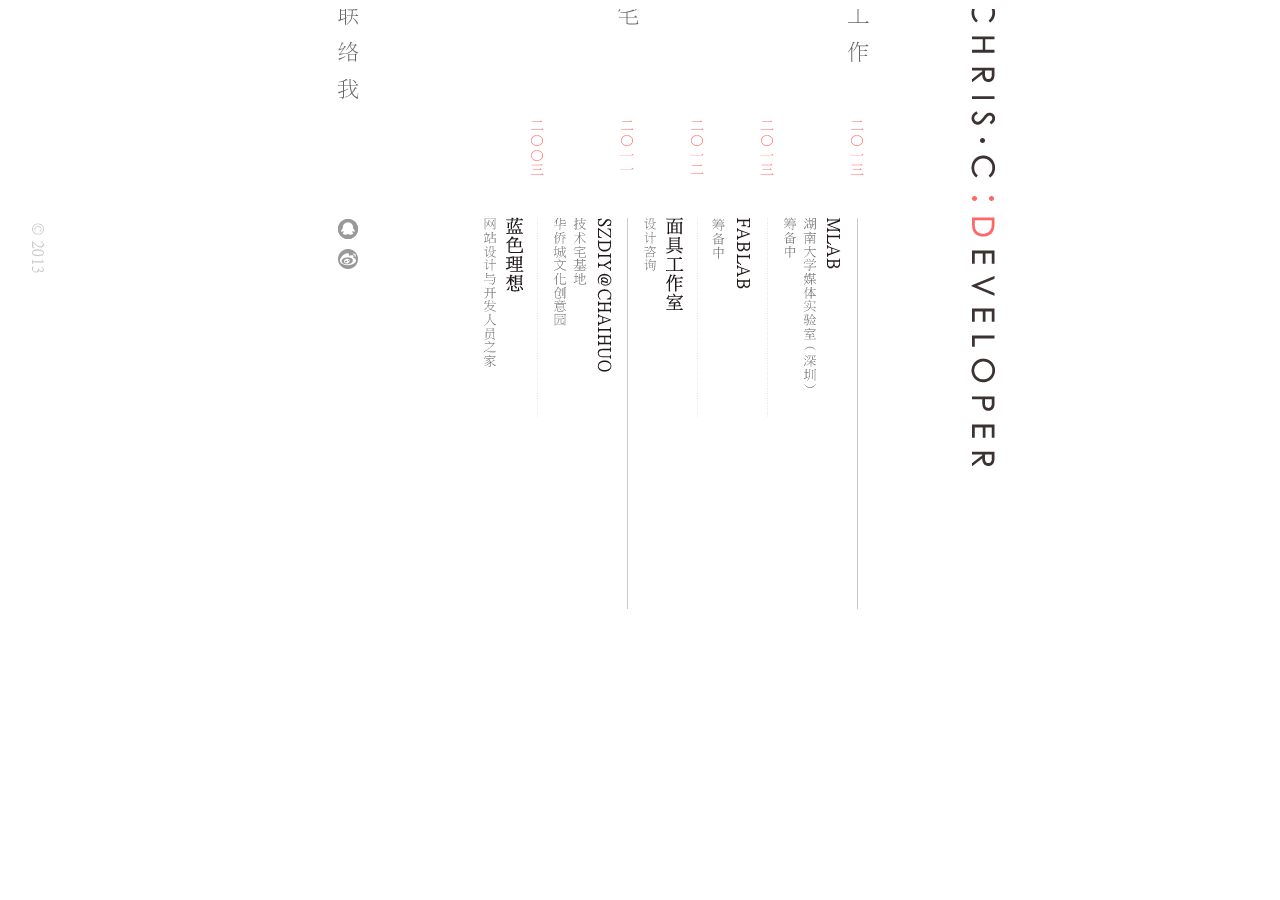
<file: v6/index.htm>
<!DOCTYPE HTML PUBLIC "-//W3C//DTD HTML 4.01 Transitional//EN" "http://www.w3.org/TR/html4/loose.dtd">
<!-- saved from url=(0014)about:internet -->
<html>
<head>
<title>index.gif</title>
<meta http-equiv="Content-Type" content="text/html; charset=utf-8">
<!--Fireworks CS3 Dreamweaver CS3 target.  Created Sat Jul 20 22:44:15 GMT+0800 2013-->
<script language="JavaScript">
<!--
function MM_findObj(n, d) { //v4.01
  var p,i,x;  if(!d) d=document; if((p=n.indexOf("?"))>0&&parent.frames.length) {
    d=parent.frames[n.substring(p+1)].document; n=n.substring(0,p);}
  if(!(x=d[n])&&d.all) x=d.all[n]; for (i=0;!x&&i<d.forms.length;i++) x=d.forms[i][n];
  for(i=0;!x&&d.layers&&i<d.layers.length;i++) x=MM_findObj(n,d.layers[i].document);
  if(!x && d.getElementById) x=d.getElementById(n); return x;
}
function MM_swapImage() { //v3.0
  var i,j=0,x,a=MM_swapImage.arguments; document.MM_sr=new Array; for(i=0;i<(a.length-2);i+=3)
   if ((x=MM_findObj(a[i]))!=null){document.MM_sr[j++]=x; if(!x.oSrc) x.oSrc=x.src; x.src=a[i+2];}
}
function MM_swapImgRestore() { //v3.0
  var i,x,a=document.MM_sr; for(i=0;a&&i<a.length&&(x=a[i])&&x.oSrc;i++) x.src=x.oSrc;
}

function MM_preloadImages() { //v3.0
  var d=document; if(d.images){ if(!d.MM_p) d.MM_p=new Array();
    var i,j=d.MM_p.length,a=MM_preloadImages.arguments; for(i=0; i<a.length; i++)
    if (a[i].indexOf("#")!=0){ d.MM_p[j]=new Image; d.MM_p[j++].src=a[i];}}
}

//-->
</script>
</head>
<body bgcolor="#ffffff" onLoad="MM_preloadImages('img/index_r2_c6_f2.gif','img/index_r2_c7_f2.gif','img/index_r2_c8_f2.gif','img/index_r2_c9_f2.gif','img/index_r2_c10_f2.gif','img/index_r3_c4_f2.gif');">
<table border="0" cellpadding="0" cellspacing="0" width="1000">
<!-- fwtable fwsrc="feng4ever3.png" fwpage="页面 1" fwbase="index.gif" fwstyle="Dreamweaver" fwdocid = "1880592705" fwnested="0" -->
  <tr>
   <td><img src="img/spacer.gif" width="110" height="1" border="0" alt=""></td>
   <td><img src="img/spacer.gif" width="200" height="1" border="0" alt=""></td>
   <td><img src="img/spacer.gif" width="20" height="1" border="0" alt=""></td>
   <td><img src="img/spacer.gif" width="20" height="1" border="0" alt=""></td>
   <td><img src="img/spacer.gif" width="110" height="1" border="0" alt=""></td>
   <td><img src="img/spacer.gif" width="70" height="1" border="0" alt=""></td>
   <td><img src="img/spacer.gif" width="90" height="1" border="0" alt=""></td>
   <td><img src="img/spacer.gif" width="70" height="1" border="0" alt=""></td>
   <td><img src="img/spacer.gif" width="70" height="1" border="0" alt=""></td>
   <td><img src="img/spacer.gif" width="90" height="1" border="0" alt=""></td>
   <td><img src="img/spacer.gif" width="150" height="1" border="0" alt=""></td>
   <td><img src="img/spacer.gif" width="1" height="1" border="0" alt=""></td>
  </tr>

  <tr>
   <td rowspan="4"><img name="index_r1_c1" src="img/index_r1_c1.gif" width="110" height="600" border="0" alt=""></td>
   <td rowspan="4"><a href="http://weibo.com/feng4ever" target="_blank"><img name="index_r1_c2" src="img/index_r1_c2.jpg" width="200" height="600" border="0" alt=""></a></td>
   <td colspan="9"><img name="index_r1_c3" src="img/index_r1_c3.gif" width="690" height="200" border="0" alt=""></td>
   <td><img src="img/spacer.gif" width="1" height="200" border="0" alt=""></td>
  </tr>
  <tr>
   <td colspan="3"><img name="index_r2_c3" src="img/index_r2_c3.gif" width="150" height="40" border="0" alt=""></td>
   <td rowspan="3"><a href="http://bbs.blueidea.com" target="_blank" onMouseOut="MM_swapImgRestore();" onMouseOver="MM_swapImage('index_r2_c6','','img/index_r2_c6_f2.gif',1);"><img name="index_r2_c6" src="img/index_r2_c6.gif" width="70" height="400" border="0" alt=""></a></td>
   <td rowspan="3"><a href="http://www.szdiy.org" target="_blank" onMouseOut="MM_swapImgRestore();" onMouseOver="MM_swapImage('index_r2_c7','','img/index_r2_c7_f2.gif',1);"><img name="index_r2_c7" src="img/index_r2_c7.gif" width="90" height="400" border="0" alt=""></a></td>
   <td rowspan="3"><a href="http://masklab.net" target="_blank" onMouseOut="MM_swapImgRestore();" onMouseOver="MM_swapImage('index_r2_c8','','img/index_r2_c8_f2.gif',1);"><img name="index_r2_c8" src="img/index_r2_c8.gif" width="70" height="400" border="0" alt=""></a></td>
   <td rowspan="3"><a href="javascript:;" onMouseOut="MM_swapImgRestore();" onMouseOver="MM_swapImage('index_r2_c9','','img/index_r2_c9_f2.gif',1);"><img name="index_r2_c9" src="img/index_r2_c9.gif" width="70" height="400" border="0" alt=""></a></td>
   <td rowspan="3"><a href="http://mlab.cn" target="_blank" onMouseOut="MM_swapImgRestore();" onMouseOver="MM_swapImage('index_r2_c10','','img/index_r2_c10_f2.gif',1);"><img name="index_r2_c10" src="img/index_r2_c10.gif" width="90" height="400" border="0" alt=""></a></td>
   <td rowspan="3"><img name="index_r2_c11" src="img/index_r2_c11.gif" width="150" height="400" border="0" alt=""></td>
   <td><img src="img/spacer.gif" width="1" height="40" border="0" alt=""></td>
  </tr>
  <tr>
   <td rowspan="2"><img name="index_r3_c3" src="img/index_r3_c3.gif" width="20" height="360" border="0" alt=""></td>
   <td><a href="http://weibo.com/feng4ever" target="_blank" onMouseOut="MM_swapImgRestore();" onMouseOver="MM_swapImage('index_r3_c4','','img/index_r3_c4_f2.gif',1);"><img name="index_r3_c4" src="img/index_r3_c4.gif" width="20" height="20" border="0" alt=""></a></td>
   <td rowspan="2"><img name="index_r3_c5" src="img/index_r3_c5.gif" width="110" height="360" border="0" alt=""></td>
   <td><img src="img/spacer.gif" width="1" height="20" border="0" alt=""></td>
  </tr>
  <tr>
   <td><img name="index_r4_c4" src="img/index_r4_c4.gif" width="20" height="340" border="0" alt=""></td>
   <td><img src="img/spacer.gif" width="1" height="340" border="0" alt=""></td>
  </tr>
</table>
</body>
</html>
</file>
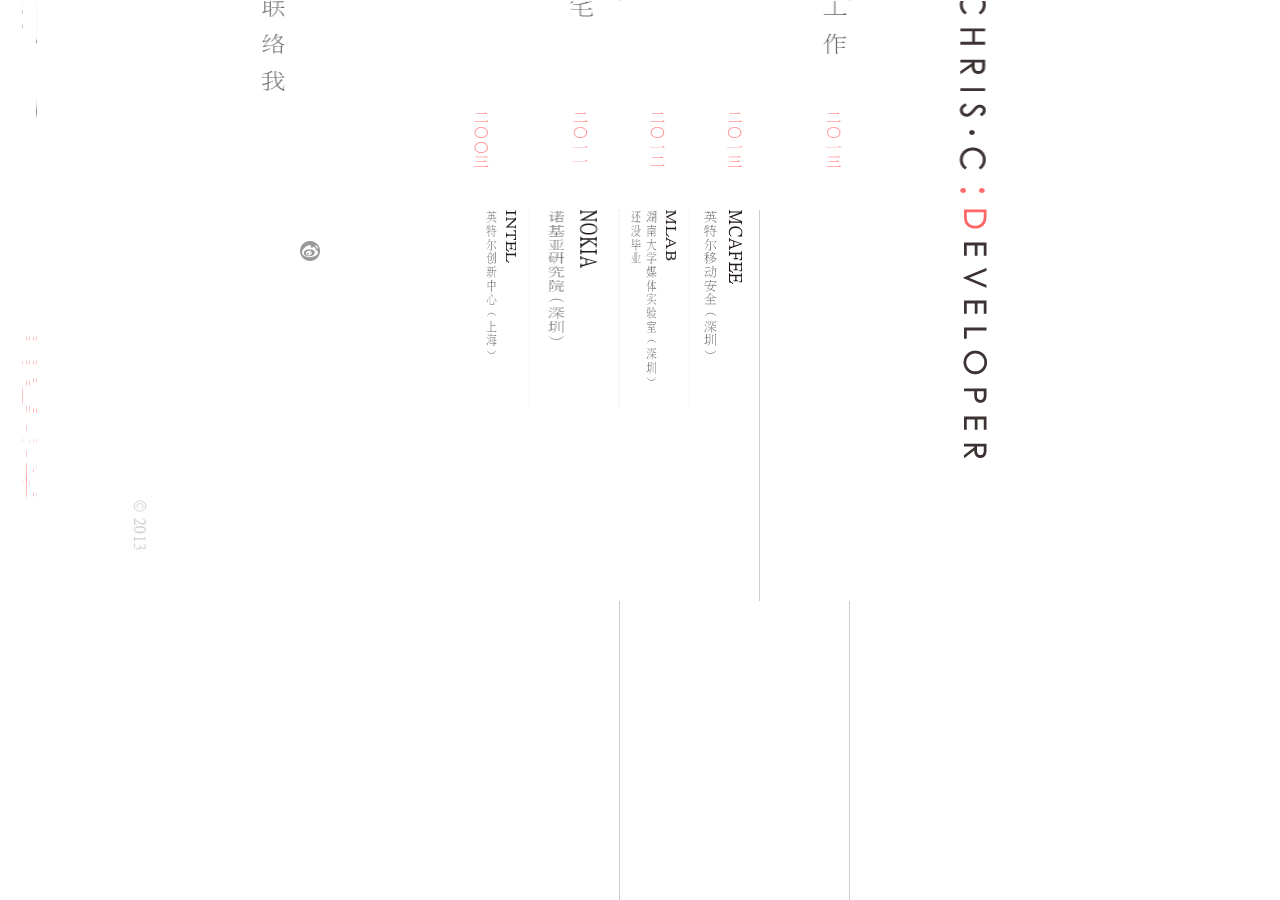
<file: index1.htm>
<!DOCTYPE HTML PUBLIC "-//W3C//DTD HTML 4.01 Transitional//EN" "http://www.w3.org/TR/html4/loose.dtd">
<!-- saved from url=(0014)about:internet -->
<html>
<head>
<title>index.gif</title>
<meta http-equiv="Content-Type" content="text/html; charset=utf-8">
<!--Fireworks CS3 Dreamweaver CS3 target.  Created Mon Mar 11 00:46:22 GMT+0800 2013-->
<script language="JavaScript">
<!--
function MM_findObj(n, d) { //v4.01
  var p,i,x;  if(!d) d=document; if((p=n.indexOf("?"))>0&&parent.frames.length) {
    d=parent.frames[n.substring(p+1)].document; n=n.substring(0,p);}
  if(!(x=d[n])&&d.all) x=d.all[n]; for (i=0;!x&&i<d.forms.length;i++) x=d.forms[i][n];
  for(i=0;!x&&d.layers&&i<d.layers.length;i++) x=MM_findObj(n,d.layers[i].document);
  if(!x && d.getElementById) x=d.getElementById(n); return x;
}
function MM_swapImage() { //v3.0
  var i,j=0,x,a=MM_swapImage.arguments; document.MM_sr=new Array; for(i=0;i<(a.length-2);i+=3)
   if ((x=MM_findObj(a[i]))!=null){document.MM_sr[j++]=x; if(!x.oSrc) x.oSrc=x.src; x.src=a[i+2];}
}
function MM_swapImgRestore() { //v3.0
  var i,x,a=document.MM_sr; for(i=0;a&&i<a.length&&(x=a[i])&&x.oSrc;i++) x.src=x.oSrc;
}

function MM_preloadImages() { //v3.0
  var d=document; if(d.images){ if(!d.MM_p) d.MM_p=new Array();
    var i,j=d.MM_p.length,a=MM_preloadImages.arguments; for(i=0; i<a.length; i++)
    if (a[i].indexOf("#")!=0){ d.MM_p[j]=new Image; d.MM_p[j++].src=a[i];}}
}

//-->
</script>
</head>
<body  style="padding:0;margin:0;background:transparent url('img/bg.gif') repeat-y left top" bgcolor="#ffffff" onLoad="MM_preloadImages('img/index_r2_c6_f2.gif','img/index_r2_c7_f2.gif','img/index_r2_c8_f2.gif','img/index_r2_c9_f2.gif','img/index_r2_c10_f2.gif','img/index_r3_c4_f2.gif');">
<table border="0" cellpadding="0" cellspacing="0" width="1000">
<!-- fwtable fwsrc="feng4ever2.png" fwpage="页面 1" fwbase="index.gif" fwstyle="Dreamweaver" fwdocid = "1880592705" fwnested="0" -->
  <tr>
   <td><img src="img/spacer.gif" width="40" height="1" border="0" alt=""></td>
   <td><img src="img/spacer.gif" width="200" height="1" border="0" alt=""></td>
   <td><img src="img/spacer.gif" width="60" height="1" border="0" alt=""></td>
   <td><img src="img/spacer.gif" width="20" height="1" border="0" alt=""></td>
   <td><img src="img/spacer.gif" width="140" height="1" border="0" alt=""></td>
   <td><img src="img/spacer.gif" width="70" height="1" border="0" alt=""></td>
   <td><img src="img/spacer.gif" width="90" height="1" border="0" alt=""></td>
   <td><img src="img/spacer.gif" width="70" height="1" border="0" alt=""></td>
   <td><img src="img/spacer.gif" width="70" height="1" border="0" alt=""></td>
   <td><img src="img/spacer.gif" width="90" height="1" border="0" alt=""></td>
   <td><img src="img/spacer.gif" width="150" height="1" border="0" alt=""></td>
   <td><img src="img/spacer.gif" width="1" height="1" border="0" alt=""></td>
  </tr>

  <tr>
   <td rowspan="4"><img name="index_r1_c1" src="img/index_r1_c1.gif" width="40" height="600" border="0" alt=""></td>
   <td rowspan="4"><a href="http://weibo.com/feng4ever" target="_blank"><img name="index_r1_c2" src="img/index_r1_c2.jpg" width="200" height="600" border="0" alt=""></a></td>
   <td colspan="9"><img name="index_r1_c3" src="img/index_r1_c3.gif" width="760" height="200" border="0" alt=""></td>
   <td><img src="img/spacer.gif" width="1" height="200" border="0" alt=""></td>
  </tr>
  <tr>
   <td colspan="3"><img name="index_r2_c3" src="img/index_r2_c3.gif" width="220" height="40" border="0" alt=""></td>
   <td rowspan="3"><a href="http://bbs.blueidea.com" target="_blank" onMouseOut="MM_swapImgRestore();" onMouseOver="MM_swapImage('index_r2_c6','','img/index_r2_c6_f2.gif',1);"><img name="index_r2_c6" src="img/index_r2_c6.gif" width="70" height="400" border="0" alt=""></a></td>
   <td rowspan="3"><a href="http://www.szdiy.org" target="_blank" onMouseOut="MM_swapImgRestore();" onMouseOver="MM_swapImage('index_r2_c7','','img/index_r2_c7_f2.gif',1);"><img name="index_r2_c7" src="img/index_r2_c7.gif" width="90" height="400" border="0" alt=""></a></td>
   <td rowspan="3"><a href="http://masklab.net" target="_blank" onMouseOut="MM_swapImgRestore();" onMouseOver="MM_swapImage('index_r2_c8','','img/index_r2_c8_f2.gif',1);"><img name="index_r2_c8" src="img/index_r2_c8.gif" width="70" height="400" border="0" alt=""></a></td>
   <td rowspan="3"><a href="javascript:;" onMouseOut="MM_swapImgRestore();" onMouseOver="MM_swapImage('index_r2_c9','','img/index_r2_c9_f2.gif',1);"><img name="index_r2_c9" src="img/index_r2_c9.gif" width="70" height="400" border="0" alt=""></a></td>
   <td rowspan="3"><a href="http://mlab.cn" target="_blank" onMouseOut="MM_swapImgRestore();" onMouseOver="MM_swapImage('index_r2_c10','','img/index_r2_c10_f2.gif',1);"><img name="index_r2_c10" src="img/index_r2_c10.gif" width="90" height="400" border="0" alt=""></a></td>
   <td rowspan="3"><img name="index_r2_c11" src="img/index_r2_c11.gif" width="150" height="400" border="0" alt=""></td>
   <td><img src="img/spacer.gif" width="1" height="40" border="0" alt=""></td>
  </tr>
  <tr>
   <td rowspan="2"><img name="index_r3_c3" src="img/index_r3_c3.gif" width="60" height="360" border="0" alt=""></td>
   <td><a href="http://weibo.com/feng4ever" target="_blank" onMouseOut="MM_swapImgRestore();" onMouseOver="MM_swapImage('index_r3_c4','','img/index_r3_c4_f2.gif',1);"><img name="index_r3_c4" src="img/index_r3_c4.gif" width="20" height="20" border="0" alt=""></a></td>
   <td rowspan="2"><img name="index_r3_c5" src="img/index_r3_c5.gif" width="140" height="360" border="0" alt=""></td>
   <td><img src="img/spacer.gif" width="1" height="20" border="0" alt=""></td>
  </tr>
  <tr>
   <td><img name="index_r4_c4" src="img/index_r4_c4.gif" width="20" height="340" border="0" alt=""></td>
   <td><img src="img/spacer.gif" width="1" height="340" border="0" alt=""></td>
  </tr>
</table>
</body>
</html>
</file>
<file: archive/css/ie6.min.css>
body{background:#fff;background-image:none;padding:0;}.row{margin:0 0 0 -20px;}.span1,.span2,.span3,.span4,.span5,.span6,.span7,.span8,.span9,.span10,.span11,.span12{float:left;display:inline;}.last-child{margin-right:0;}.margin-left-20{float:left;margin-left:20px;}.nav li a{display:block;}.navbar .nav .active a,.navbar .nav .active a:hover{color:#fff;text-decoration:none;background-color:#000;}.navbar .nav li{display:block;float:left;}.navbar .nav li a{float:none;line-height:19px;padding:10px 10px 11px;}.navbar .nav li a:hover{background-color:transparent;color:#fff;text-decoration:none;}.navbar .nav .open .dropdown-toggle,.navbar .nav .active .dropdown-toggle,.navbar .nav .open.active .dropdown-toggle{background-color:transparent;}.navbar .nav .active .dropdown-toggle:hover{color:#fff;}.dropdown .dropdown-toggle{margin-bottom:1px;position:relative;top:2px;left:0;}.dropdown-menu li{width:100%;}.dropdown-menu li a{width:100%;padding:3px 0 3px 5px;}.dropdown-menu li a:hover,.dropdown-menu .active a,.dropdown-menu .active a:hover{background-color:#08C;color:#FFF;text-decoration:none;}.nav-tabs li{float:left;display:inline;margin-bottom:-2px;}.nav-tabs li a{line-height:14px;margin-right:2px;padding:9px 12px;}.nav-tabs li.active{background:none;border:1px solid #ddd;border-color:#eee #eee #ddd;}.tab-content .tab-pane.active{display:block;background-color:transparent;}.button-reset{height:auto;width:auto;margin-bottom:0;}.input-text{display:inline-block;line-height:18px;height:18px;border:1px solid #ccc;font-family:'Helvetica Neue', Helvetica, Arial, sans-serif;margin:0 0 9px;padding:4px;}.help-inline{display:block;line-height:18px;height:18px;padding:4px 0 4px 5px;}.form-inline label.checkbox{display:inline-block;line-height:18px;height:18px;width:auto;padding-left:0;margin:0;}.form-horizontal .help-block{display:inline-block;margin-left:3px;}.form-horizontal .control-label{float:left;display:inline-block;width:140px;text-align:right;padding-top:5px;}.form-horizontal label.checkbox{display:inline-block;line-height:18px;height:18px;width:auto;padding-left:0;margin:0 9px 9px 0;}.form-horizontal .input-checkbox{margin-left:-3px;}.form-horizontal .input-multiple{height:auto;}.form-horizontal .input-file{display:inline-block;line-height:24px;height:24px;width:220px;padding:4px;}.btn-primary{margin-right:4px;}.disabled{cursor:not-allowed;}.control-group.warning label,.control-group.warning .help-block,.control-group.warning .help-inline{color:#C09853;}.control-group.error label,.control-group.error .help-block,.control-group.error .help-inline{color:#B94A48;}.control-group.success label,.control-group.success .help-block,.control-group.success .help-inline{color:#468847;}input.span1,input.span2,input.span3,input.span4,input.span5,input.span6,input.span7,input.span8,input.span9,input.span10,input.span11,input.span12,select.span1,select.span2,select.span3,select.span4,select.span5,select.span6,select.span7,select.span8,select.span9,select.span10,select.span11,select.span12{float:left;display:inline-block;margin:0;}input.btn,a.btn,button.btn{height:auto;width:auto;}.input-prepend input{margin-top:1px;}.icon-sprite{background-image:url(img/glyphicons-halflings.png);background-repeat:no-repeat;display:inline-block;height:14px;line-height:14px;vertical-align:text-top;width:14px;padding-left:3px;}.dropdown .caret{font-size:1px;height:2px;background:none;background-color:#292929;color:#292929;}.pagination-first-child{border-left-width:1px!important;}ul.thumbnails{margin-left:-20px;float:none;display:inline-block;zoom:1;clear:both;}.thumbnails li{float:left;margin:0 0 18px 20px;}.tooltip.top{margin-top:5px;}.tooltip.bottom{margin-top:-5px;}.popover{opacity:1;filter:alpha(opacity=100);}.popover.top{margin-top:-7px;}.popover.bottom{margin-top:7px;}.btn{margin-left:0;padding:2px 8px;}.btn:hover{opacity:.4;filter:alpha(opacity=40);background-color:transparent;background-position:0 0;color:#000;}.modal{position:relative;filter:alpha(opacity=99);top:55%;}.modal-header a.close{cursor:pointer;}.nav-collapse,legend{width:auto;}.tab-content .tab-pane,.tooltip.top .tooltip-arrow,.tooltip.right .tooltip-arrow,.tooltip.bottom .tooltip-arrow,.tooltip.left .tooltip-arrow,.popover.top .arrow,.popover.right .arrow,.popover.bottom .arrow,.popover.left .arrow{display:none;}label.checkbox,label.radio{display:block;line-height:18px;height:18px;width:100%;padding-left:0;margin:0 0 9px -2px;}.input-checkbox,.input-radio,.form-inline .input-checkbox{width:auto;float:left;display:inline-block;height:auto;border:none;margin:0;padding:0;}
</file>
